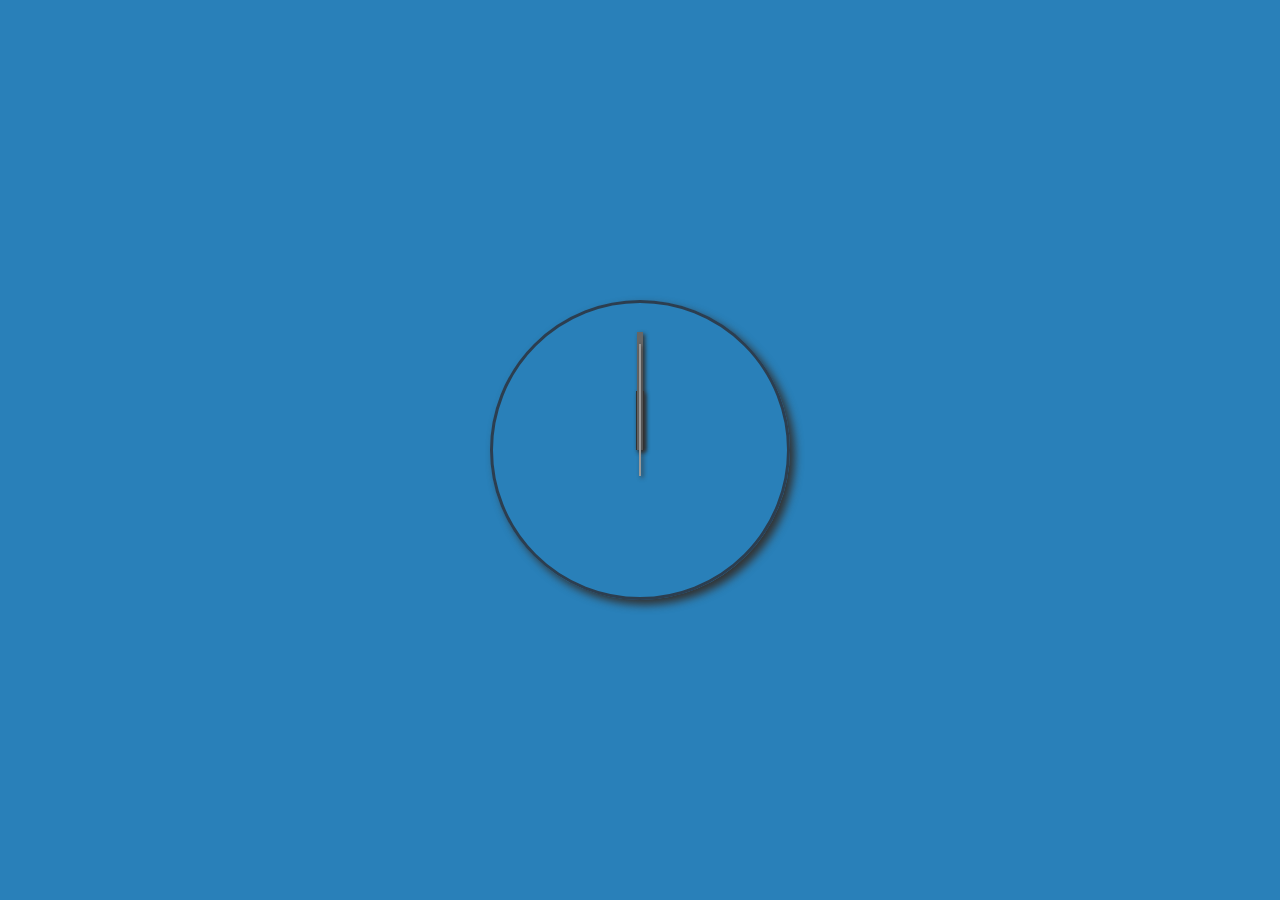
<file: css_js_clock/index.html>
<!DOCTYPE html>
<html lang="en">
	<head>
		<meta charset="UTF-8">
		<link rel="stylesheet" href="style.css">
		<title>Clock</title>
	</head>
	<body>
		<div class="clock">
			<div class="clock-face">
				<div class="hand hour-hand"></div>
				<div class="hand min-hand"></div>
				<div class="hand second-hand"></div>
			</div>
		</div>
	</body>
	<script>
		const secondHand = document.querySelector('.second-hand');
		const minuteHand = document.querySelector('.min-hand');
		const hourHand = document.querySelector('.hour-hand');
		function setDate() {
			const now = new Date();

			const seconds = now.getSeconds();
			const secondsDegree = ((seconds / 60) * 360);
			secondHand.style.transform = `rotate(${secondsDegree}deg)`;

			const minutes = now.getMinutes();
			const minutesDegree = ((minutes / 60) * 360);
			minuteHand.style.transform = `rotate(${minutesDegree}deg)`;

			const hours = now.getHours();
			const hoursDegree = ((hours / 12) * 360);
			hourHand.style.transform = `rotate(${hoursDegree}deg)`;
		}
setInterval(setDate, 1000);
</script>
</html>
</file>
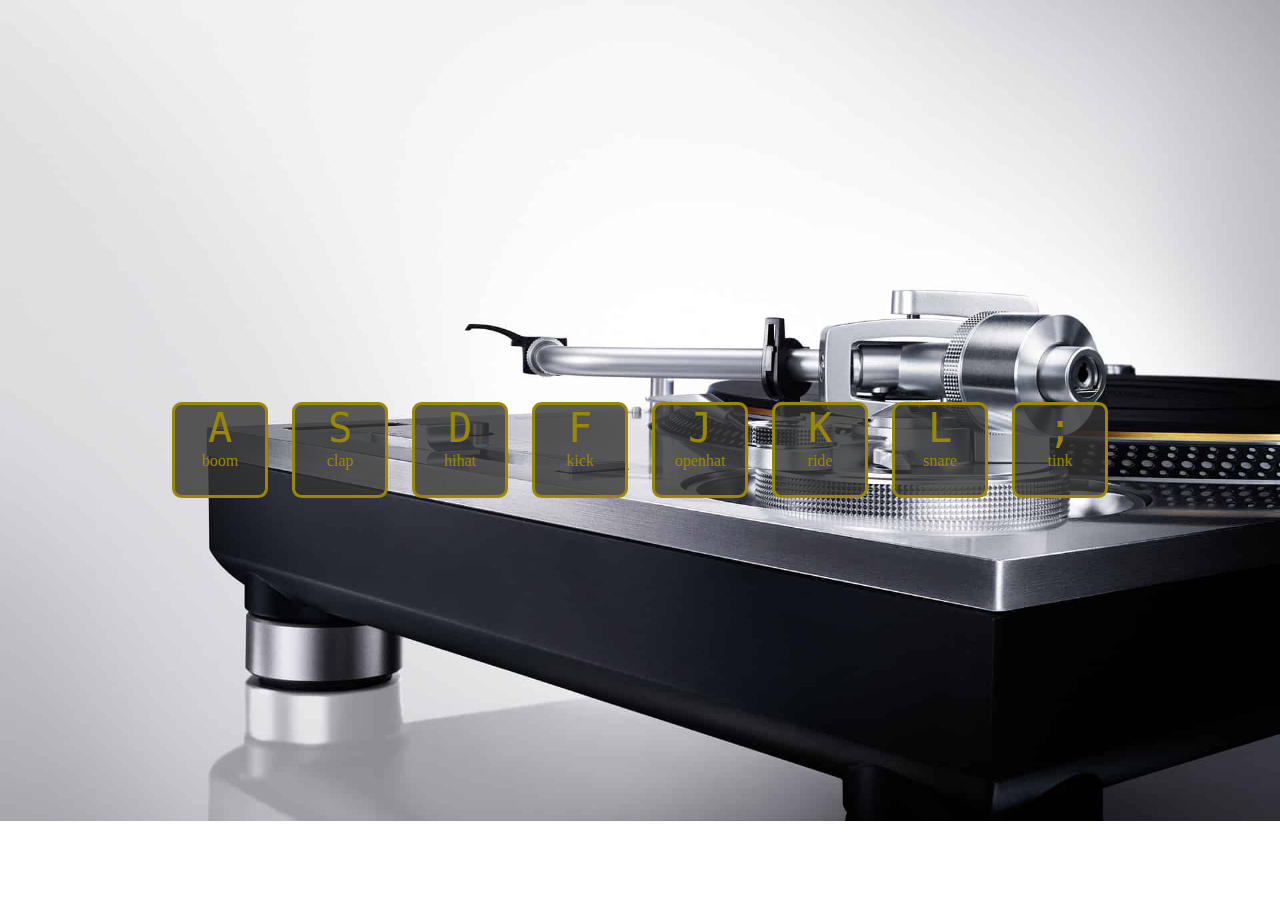
<file: drum_kit/index.html>
<!DOCTYPE html>
<html lang="en">
	<head>
		<meta charset="UTF-8">
		<title>Js Drum Kit</title>
		<link rel="stylesheet" href="style.css">
	</head>
	<body>
		<div class="keys">
			<div data-key="65" class="key">
				<kbd>A</kbd>
				<span class="sound">boom</span>
			</div>
			<div data-key="83" class="key">
				<kbd>S</kbd>
				<span class="sound">clap</span>
			</div>
			<div data-key="68" class="key">
				<kbd>D</kbd>
				<span class="sound">hihat</span>
			</div>
			<div data-key="70" class="key">
				<kbd>F</kbd>
				<span class="sound">kick</span>
			</div>
			<div data-key="74" class="key">
				<kbd>J</kbd>
				<span class="sound">openhat</span>
			</div>
			<div data-key="75" class="key">
				<kbd>K</kbd>
				<span class="sound">ride</span>
			</div>
			<div data-key="76" class="key">
				<kbd>L</kbd>
				<span class="sound">snare</span>
			</div>
			<div data-key="186" class="key">
				<kbd>;</kbd>
				<span class="sound">tink</span>
			</div>
		</div>
	</body>
	<script type="text/javascript">
		const pressedDiv = document.getElementsByClassName('key');
for(var i = 0; i < pressedDiv.length; i++) {
	pressedDiv[i].addEventListener("mouseover", function (el) {
		var divEl = el.target;
		if (!divEl.classList.contains("pressed")){
			divEl.classList.add("pressed");
		}
		playSound (el.target);
	});
	pressedDiv[i].addEventListener("click", function (el) {
		playSound (el.target);
	});
	pressedDiv[i].addEventListener("mouseout", function (el) {
		var divEl = el.target;
		if (divEl.classList.contains("pressed")){
			divEl.classList.remove("pressed");
		}
	});
}
window.addEventListener("keydown", function (event) {
	if(event.defaultPrevented) {
		return;
	}
	var keyDiv = getTheCorrectDiv(event.keyCode)
	if(keyDiv){
		addClassPressed (keyDiv);
		playSound (keyDiv);
		removeClassePressed (keyDiv);
	}
	else {
		return;
	}
	event.preventDefault;
}, true);

function getTheCorrectDiv(keyCode) {
	return document.querySelector(`.key[data-key='${keyCode}']`)
}

function addClassPressed (keyDiv) {
	console.log(this);
	keyDiv.classList.add("pressed");
}

function removeClassePressed (keyDiv) {
	window.addEventListener("keyup", function () {
		keyDiv.classList.remove("pressed");
	})
}

function playSound (keyDiv) {
	var soundName = keyDiv.children[1].innerHTML;
	var audio = new Audio('./sounds/'+soundName+'.wav');
	audio.play();
}
	</script>
</html>
</file>
<file: css_js_clock/style.css>
* {
  box-sizing: border-box;
  margin: 0;
  padding: 0;
}

body {
  background-color: #2980b9;
}

.clock {
  height: 300px;
  width: 300px;
  border: 3px solid #2c3e50;
  position: absolute;
  top: 50%;
  left: 50%;
  transform: translate(-50%, -50%);
  border-radius: 50%;
  box-shadow: 5px 5px 8px #333;
}

.hand {
  position: absolute;
  top: 50%;
  transition: all 0.05s;
  box-shadow: 2px 2px 4px #333;
}

.hour-hand {
  background: #333;
  height: 20%;
  left: 48.75%;
  top: 30%;
  transform-origin: 50% 100%;
  width: 2.5%;
}

.min-hand {
  background: #666;
  height: 40%;
  left: 49%;
  top: 10%;
  transform-origin: 50% 100%;
  width: 2%;
}

.second-hand {
  background: #999;
  height: 45%;
  left: 49.5%;
  top: 14%;
  transform-origin: 50% 80%;
  width: 1%;
  z-index: 8;
}
</file>
<file: drum_kit/style.css>
*{
  box-sizing: border-box;
  margin: 0;
  padding: 0;
}

body {
  background: url(deejay-1867105_1920.jpg) no-repeat;
  background-size: cover;
}

.keys {
  text-align: center;
  position: absolute;
  top: 50%;
  transform: translateY(-50%);
  width: 100%;
}

.key {
  color: #980;
  min-height: 96px;
  min-width: 96px;
  font-size: 40px;
  display: inline-block;
  margin: 10px;
  border: 3px solid #980;
  background: linear-gradient(rgba(50, 50, 50, 0.8), rgba(50, 50, 50, 0.8));
  cursor: pointer;
  border-radius: 10%;
  transition: all 0.07s;
}

.sound {
  display: block;
  font-size: 16px;
  max-width: inherit;
}

.pressed {
  transform: scale(1.1);
  border: 3px solid #cb0;
  color: #cb0;
  box-shadow: 0px 0px 20px 0px rgba(204,187,0,1);
}

kbd, span {
  pointer-events: none;
}
</file>
